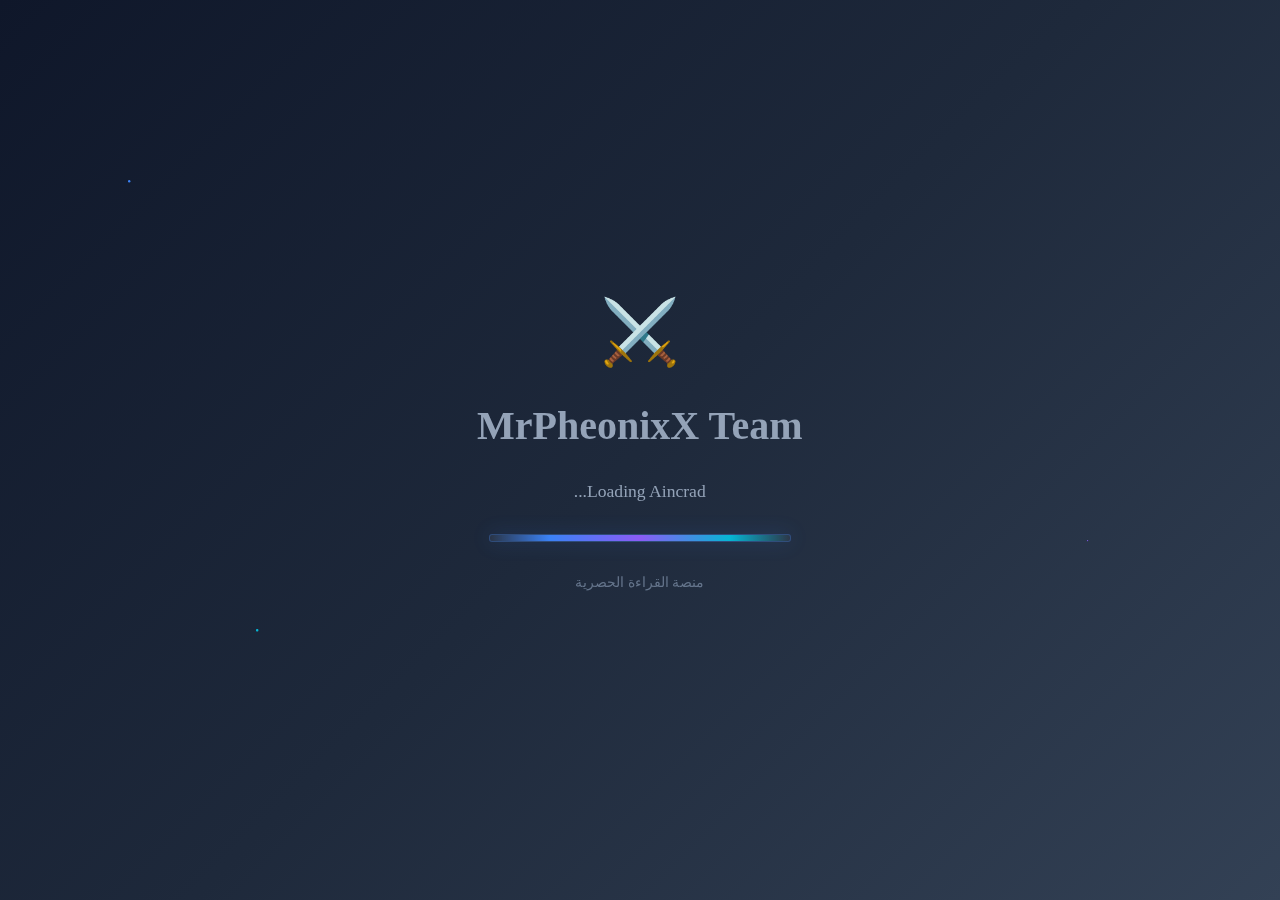
<file: index.html>
<!doctype html>
<html lang="ar" dir="rtl">
  <head>
    <meta charset="UTF-8" />
    <meta name="viewport" content="width=device-width, initial-scale=1.0" />

    <!-- Primary Meta Tags -->
    <title>
      Sword Art Online & SAO Progressive – Full Arabic Edition | MrPheonixX Team
    </title>
    <meta
      name="title"
      content="Sword Art Online & SAO Progressive – Full Arabic Edition | MrPheonixX Team"
    />
    <meta
      name="description"
      content="منصة القراءة الحصرية للترجمة العربية الكاملة لسيف آرت أونلاين وساو بروجرسيف بواسطة فريق MrPheonixX. ترجمة احترافية باستخدام DeepL Premium مع المراجعة اليدوية."
    />
    <meta
      name="keywords"
      content="SAO, Sword Art Online, Progressive, Arabic, Translation, MrPheonixX, ساو, سيف آرت أونلاين, ترجمة عربية"
    />
    <meta name="robots" content="index, follow" />
    <meta name="language" content="Arabic" />
    <meta name="author" content="MrPheonixX Team" />

    <!-- Open Graph / Facebook -->
    <meta property="og:type" content="website" />
    <meta property="og:url" content="https://mrpheonix-sao-arabic.github.io/" />
    <meta
      property="og:title"
      content="Sword Art Online Arabic Edition - MrPheonixX Team"
    />
    <meta
      property="og:description"
      content="النسخة العربية الحصرية والكاملة من سيف آرت أونلاين وساو بروجرسيف مترجمة ومراجعة بواسطة فريق MrPheonixX"
    />
    <meta property="og:image" content="/og-image.png" />
    <meta property="og:locale" content="ar_SA" />
    <meta
      property="og:site_name"
      content="SAO Arabic Reader - MrPheonixX Team"
    />

    <!-- Twitter -->
    <meta property="twitter:card" content="summary_large_image" />
    <meta
      property="twitter:url"
      content="https://mrpheonix-sao-arabic.github.io/"
    />
    <meta
      property="twitter:title"
      content="SAO Arabic Edition - MrPheonixX Team"
    />
    <meta
      property="twitter:description"
      content="منصة قراءة ساو العربية الحصرية بترجمة احترافية"
    />
    <meta property="twitter:image" content="/twitter-image.png" />

    <!-- Favicon -->
    <link rel="icon" type="image/svg+xml" href="/favicon.svg" />
    <link rel="icon" type="image/png" href="/favicon.png" />
    <link rel="apple-touch-icon" href="/apple-touch-icon.png" />

    <!-- PWA Manifest -->
    <link rel="manifest" href="/manifest.json" />

    <!-- Theme Colors -->
    <meta name="theme-color" content="#3B82F6" />
    <meta name="msapplication-TileColor" content="#3B82F6" />
    <meta name="msapplication-config" content="/browserconfig.xml" />

    <!-- iOS PWA -->
    <meta name="apple-mobile-web-app-capable" content="yes" />
    <meta
      name="apple-mobile-web-app-status-bar-style"
      content="black-translucent"
    />
    <meta name="apple-mobile-web-app-title" content="SAO Arabic - MrPheonixX" />

    <!-- iOS Icons -->
    <link
      rel="apple-touch-icon"
      sizes="57x57"
      href="/icons/apple-icon-57x57.png"
    />
    <link
      rel="apple-touch-icon"
      sizes="60x60"
      href="/icons/apple-icon-60x60.png"
    />
    <link
      rel="apple-touch-icon"
      sizes="72x72"
      href="/icons/apple-icon-72x72.png"
    />
    <link
      rel="apple-touch-icon"
      sizes="76x76"
      href="/icons/apple-icon-76x76.png"
    />
    <link
      rel="apple-touch-icon"
      sizes="114x114"
      href="/icons/apple-icon-114x114.png"
    />
    <link
      rel="apple-touch-icon"
      sizes="120x120"
      href="/icons/apple-icon-120x120.png"
    />
    <link
      rel="apple-touch-icon"
      sizes="144x144"
      href="/icons/apple-icon-144x144.png"
    />
    <link
      rel="apple-touch-icon"
      sizes="152x152"
      href="/icons/apple-icon-152x152.png"
    />
    <link
      rel="apple-touch-icon"
      sizes="180x180"
      href="/icons/apple-icon-180x180.png"
    />

    <!-- Android Icons -->
    <link
      rel="icon"
      type="image/png"
      sizes="192x192"
      href="/icons/android-icon-192x192.png"
    />
    <link
      rel="icon"
      type="image/png"
      sizes="32x32"
      href="/icons/favicon-32x32.png"
    />
    <link
      rel="icon"
      type="image/png"
      sizes="96x96"
      href="/icons/favicon-96x96.png"
    />
    <link
      rel="icon"
      type="image/png"
      sizes="16x16"
      href="/icons/favicon-16x16.png"
    />

    <!-- Microsoft Tiles -->
    <meta name="msapplication-TileImage" content="/icons/ms-icon-144x144.png" />
    <meta
      name="msapplication-square70x70logo"
      content="/icons/ms-icon-70x70.png"
    />
    <meta
      name="msapplication-square150x150logo"
      content="/icons/ms-icon-150x150.png"
    />
    <meta
      name="msapplication-wide310x150logo"
      content="/icons/ms-icon-310x150.png"
    />
    <meta
      name="msapplication-square310x310logo"
      content="/icons/ms-icon-310x310.png"
    />

    <!-- Security Headers -->
    <meta
      http-equiv="Content-Security-Policy"
      content="default-src 'self'; script-src 'self' 'unsafe-inline' 'unsafe-eval' https://pagead2.googlesyndication.com; style-src 'self' 'unsafe-inline' https://fonts.googleapis.com; font-src 'self' https://fonts.gstatic.com; img-src 'self' data: https:; connect-src 'self' https:; media-src 'self'; object-src 'none'; base-uri 'self'; form-action 'self';"
    />

    <!-- Preload Critical Resources -->
    <link rel="preload" href="/client/global.css" as="style" />
    <link
      rel="preload"
      href="https://fonts.googleapis.com/css2?family=Noto+Sans+Arabic:wght@100..900&display=swap"
      as="style"
    />

    <!-- Preconnect to External Domains -->
    <link rel="preconnect" href="https://fonts.googleapis.com" />
    <link rel="preconnect" href="https://fonts.gstatic.com" crossorigin />
    <link rel="preconnect" href="https://pagead2.googlesyndication.com" />

    <!-- Google AdSense -->
    <script
      async
      src="https://pagead2.googlesyndication.com/pagead/js/adsbygoogle.js?client=ca-pub-XXXXXXXXXXXXXXXX"
      crossorigin="anonymous"
    ></script>

    <!-- Structured Data -->
    <script type="application/ld+json">
      {
        "@context": "https://schema.org",
        "@type": "WebApplication",
        "name": "SAO Arabic Reader - MrPheonixX Team",
        "description": "منصة القراءة الح��رية للترجمة العربية الكاملة لسيف آرت أونلاين",
        "url": "https://mrpheonix-sao-arabic.github.io/",
        "applicationCategory": "Entertainment",
        "operatingSystem": "All",
        "offers": {
          "@type": "Offer",
          "price": "0",
          "priceCurrency": "USD"
        },
        "creator": {
          "@type": "Organization",
          "name": "MrPheonixX Team",
          "url": "https://bit.ly/452l2pB"
        },
        "inLanguage": "ar",
        "audience": {
          "@type": "Audience",
          "audienceType": "Arabic Speakers"
        }
      }
    </script>
  </head>

  <body>
    <!-- Loading Screen -->
    <div
      id="loading-screen"
      style="
        position: fixed;
        inset: 0;
        background: linear-gradient(135deg, #0f172a 0%, #1e293b 50%, #334155 100%);
        z-index: 9999;
        display: flex;
        align-items: center;
        justify-content: center;
        color: white;
        overflow: hidden;
      "
    >
      <!-- Animated Background Particles -->
      <div style="position: absolute; inset: 0; overflow: hidden;">
        <div style="position: absolute; top: 20%; left: 10%; width: 2px; height: 2px; background: #3b82f6; border-radius: 50%; animation: float 3s ease-in-out infinite;"></div>
        <div style="position: absolute; top: 60%; right: 15%; width: 1px; height: 1px; background: #8b5cf6; border-radius: 50%; animation: float 4s ease-in-out infinite 0.5s;"></div>
        <div style="position: absolute; bottom: 30%; left: 20%; width: 1.5px; height: 1.5px; background: #06b6d4; border-radius: 50%; animation: float 2.5s ease-in-out infinite 1s;"></div>
      </div>

      <div style="text-align: center; position: relative; z-index: 10;">
        <div style="font-size: 4rem; margin-bottom: 2rem; animation: pulse 2s ease-in-out infinite;">⚔️</div>

        <!-- Site Name with Cutting Animation -->
        <div style="position: relative; margin-bottom: 2rem;">
          <h1
            id="site-name"
            style="
              font-size: 2.5rem;
              font-weight: bold;
              color: #94a3b8;
              margin: 0;
              position: relative;
              overflow: hidden;
            "
          >
            MrPheonixX Team
          </h1>

          <!-- Animated Cutting Bar -->
          <div
            style="
              position: absolute;
              top: 0;
              left: 0;
              height: 100%;
              background: linear-gradient(135deg, #3b82f6, #8b5cf6, #06b6d4);
              width: 0%;
              animation: cuttingBar 3s ease-in-out infinite;
            "
          ></div>

          <!-- Revealed Text -->
          <h1
            style="
              font-size: 2.5rem;
              font-weight: bold;
              background: linear-gradient(135deg, #60a5fa, #a855f7, #22d3ee);
              background-clip: text;
              -webkit-background-clip: text;
              -webkit-text-fill-color: transparent;
              position: absolute;
              top: 0;
              left: 0;
              margin: 0;
              width: 0%;
              overflow: hidden;
              animation: revealText 3s ease-in-out infinite;
            "
          >
            MrPheonixX Team
          </h1>
        </div>

        <p style="margin: 1rem 0; color: #94a3b8; font-size: 1.1rem; animation: fadeInOut 2s ease-in-out infinite;">Loading Aincrad...</p>

        <!-- Single Loading Bar -->
        <div
          style="
            width: 300px;
            height: 6px;
            background: rgba(55, 65, 81, 0.5);
            border-radius: 3px;
            margin: 2rem auto;
            overflow: hidden;
            border: 1px solid rgba(59, 130, 246, 0.3);
            box-shadow: 0 0 20px rgba(59, 130, 246, 0.2);
          "
        >
          <div
            style="
              width: 100%;
              height: 100%;
              background: linear-gradient(90deg,
                transparent 0%,
                #3b82f6 20%,
                #8b5cf6 50%,
                #06b6d4 80%,
                transparent 100%
              );
              border-radius: 3px;
              animation: scanningBar 2.5s ease-in-out infinite;
              box-shadow: 0 0 15px rgba(59, 130, 246, 0.6);
            "
          ></div>
        </div>

        <p style="margin-top: 1rem; color: #64748b; font-size: 0.9rem;">منصة القراءة الحصرية</p>
      </div>
    </div>

    <!-- Main App -->
    <div id="root"></div>

    <!-- PWA Install Prompt -->
    <div
      id="pwa-install"
      style="
        display: none;
        position: fixed;
        bottom: 20px;
        left: 50%;
        transform: translateX(-50%);
        background: rgba(0, 0, 0, 0.9);
        color: white;
        padding: 1rem 1.5rem;
        border-radius: 10px;
        z-index: 1000;
        text-align: center;
        max-width: 90vw;
      "
    >
      <div style="margin-bottom: 0.5rem">📱</div>
      <p style="margin: 0 0 0.5rem 0; font-size: 0.9rem">
        قم بتثبيت التطبيق للحصول على تجربة أفضل
      </p>
      <button
        id="pwa-install-btn"
        style="
          background: #3b82f6;
          color: white;
          border: none;
          padding: 0.5rem 1rem;
          border-radius: 5px;
          margin: 0 0.25rem;
          cursor: pointer;
        "
      >
        تثبيت
      </button>
      <button
        id="pwa-dismiss-btn"
        style="
          background: transparent;
          color: #94a3b8;
          border: 1px solid #374151;
          padding: 0.5rem 1rem;
          border-radius: 5px;
          margin: 0 0.25rem;
          cursor: pointer;
        "
      >
        لاحقاً
      </button>
    </div>

    <!-- Critical CSS -->
    <style>
      /* Optimized animations for all devices */
      @keyframes cuttingBar {
        0% {
          width: 0%;
        }
        60% {
          width: 100%;
        }
        100% {
          width: 100%;
        }
      }

      @keyframes revealText {
        0% {
          width: 0%;
        }
        60% {
          width: 100%;
        }
        100% {
          width: 100%;
        }
      }

      @keyframes scanningBar {
        0% {
          transform: translateX(-100%);
        }
        100% {
          transform: translateX(100%);
        }
      }

      @keyframes float {
        0%, 100% {
          transform: translateY(0px) scale(1);
          opacity: 0.6;
        }
        50% {
          transform: translateY(-20px) scale(1.2);
          opacity: 1;
        }
      }

      @keyframes pulse {
        0%, 100% {
          transform: scale(1);
          filter: drop-shadow(0 0 10px rgba(59, 130, 246, 0.4));
        }
        50% {
          transform: scale(1.05);
          filter: drop-shadow(0 0 20px rgba(139, 92, 246, 0.6));
        }
      }

      @keyframes fadeInOut {
        0%, 100% {
          opacity: 0.7;
        }
        50% {
          opacity: 1;
        }
      }

      /* Performance optimizations */
      #loading-screen * {
        will-change: transform, opacity;
        backface-visibility: hidden;
        transform-style: preserve-3d;
      }

      /* Hide loading screen after app loads */
      .app-loaded #loading-screen {
        opacity: 0;
        pointer-events: none;
        transition: opacity 0.8s ease-out;
      }

      /* Reduce motion for accessibility */
      @media (prefers-reduced-motion: reduce) {
        #loading-screen * {
          animation-duration: 0.01s !important;
          animation-iteration-count: 1 !important;
        }
      }

      /* Mobile optimizations */
      @media (max-width: 768px) {
        #loading-screen h1 {
          font-size: 2rem !important;
        }
        #loading-screen > div > div:last-child > div {
          width: 250px !important;
        }
      }

      /* Low-end device optimizations */
      @media (max-width: 480px) {
        #loading-screen {
          background: linear-gradient(135deg, #1e293b, #334155) !important;
        }
        #loading-screen h1 {
          font-size: 1.8rem !important;
        }
        #loading-screen > div > div:first-child {
          font-size: 3rem !important;
        }
      }
    </style>

    <!-- Scripts -->
    <script type="module" src="/client/App.tsx"></script>

    <!-- Service Worker Registration -->
    <script>
      // Register Service Worker
      if ("serviceWorker" in navigator) {
        window.addEventListener("load", () => {
          navigator.serviceWorker
            .register("/sw.js")
            .then((registration) => {
              console.log("🛡️ SW registered successfully:", registration.scope);

              // Listen for updates
              registration.addEventListener("updatefound", () => {
                const newWorker = registration.installing;
                if (newWorker) {
                  newWorker.addEventListener("statechange", () => {
                    if (
                      newWorker.state === "installed" &&
                      navigator.serviceWorker.controller
                    ) {
                      // New content available
                      showUpdateNotification();
                    }
                  });
                }
              });
            })
            .catch((error) => {
              console.log("❌ SW registration failed:", error);
            });
        });
      }

      // PWA Install Prompt
      let deferredPrompt;
      const pwaInstall = document.getElementById("pwa-install");
      const installBtn = document.getElementById("pwa-install-btn");
      const dismissBtn = document.getElementById("pwa-dismiss-btn");

      window.addEventListener("beforeinstallprompt", (e) => {
        e.preventDefault();
        deferredPrompt = e;

        // Check if user previously dismissed
        if (!localStorage.getItem("pwa-dismissed")) {
          pwaInstall.style.display = "block";
        }
      });

      installBtn.addEventListener("click", async () => {
        if (deferredPrompt) {
          deferredPrompt.prompt();
          const { outcome } = await deferredPrompt.userChoice;
          console.log(`PWA install: ${outcome}`);
          deferredPrompt = null;
          pwaInstall.style.display = "none";
        }
      });

      dismissBtn.addEventListener("click", () => {
        pwaInstall.style.display = "none";
        localStorage.setItem("pwa-dismissed", "true");
      });

      // Performance detection and optimization
      function optimizeForDevice() {
        const isLowEnd =
          navigator.hardwareConcurrency <= 2 ||
          navigator.deviceMemory <= 2 ||
          /Android.*Chrome.*Mobile/.test(navigator.userAgent);

        if (isLowEnd) {
          // Reduce animation complexity for low-end devices
          const style = document.createElement('style');
          style.textContent = `
            #loading-screen * {
              animation-duration: 1s !important;
            }
            @keyframes cuttingBar, @keyframes revealText {
              0% { width: 0%; }
              100% { width: 100%; }
            }
          `;
          document.head.appendChild(style);
        }
      }

      // Hide loading screen when app loads
      window.addEventListener("load", () => {
        optimizeForDevice();

        setTimeout(() => {
          document.body.classList.add("app-loaded");
          setTimeout(() => {
            const loadingScreen = document.getElementById("loading-screen");
            if (loadingScreen) {
              loadingScreen.style.display = "none";
            }
          }, 800);
        }, 1200);
      });

      // Show update notification
      function showUpdateNotification() {
        if (confirm("🔄 يتوفر تحديث جديد للتطبيق. هل تريد تحديثه الآن؟")) {
          window.location.reload();
        }
      }

      // Analytics placeholder
      console.log("🛡️ MrPheonixX Team - SAO Arabic Reader Initialized");
      console.log(
        "📊 Visit: https://bit.ly/452l2pB | Discord: https://bit.ly/4mvCWHb | Patreon: https://bit.ly/MrPheonixX",
      );
    </script>
  </body>
</html>
</file>
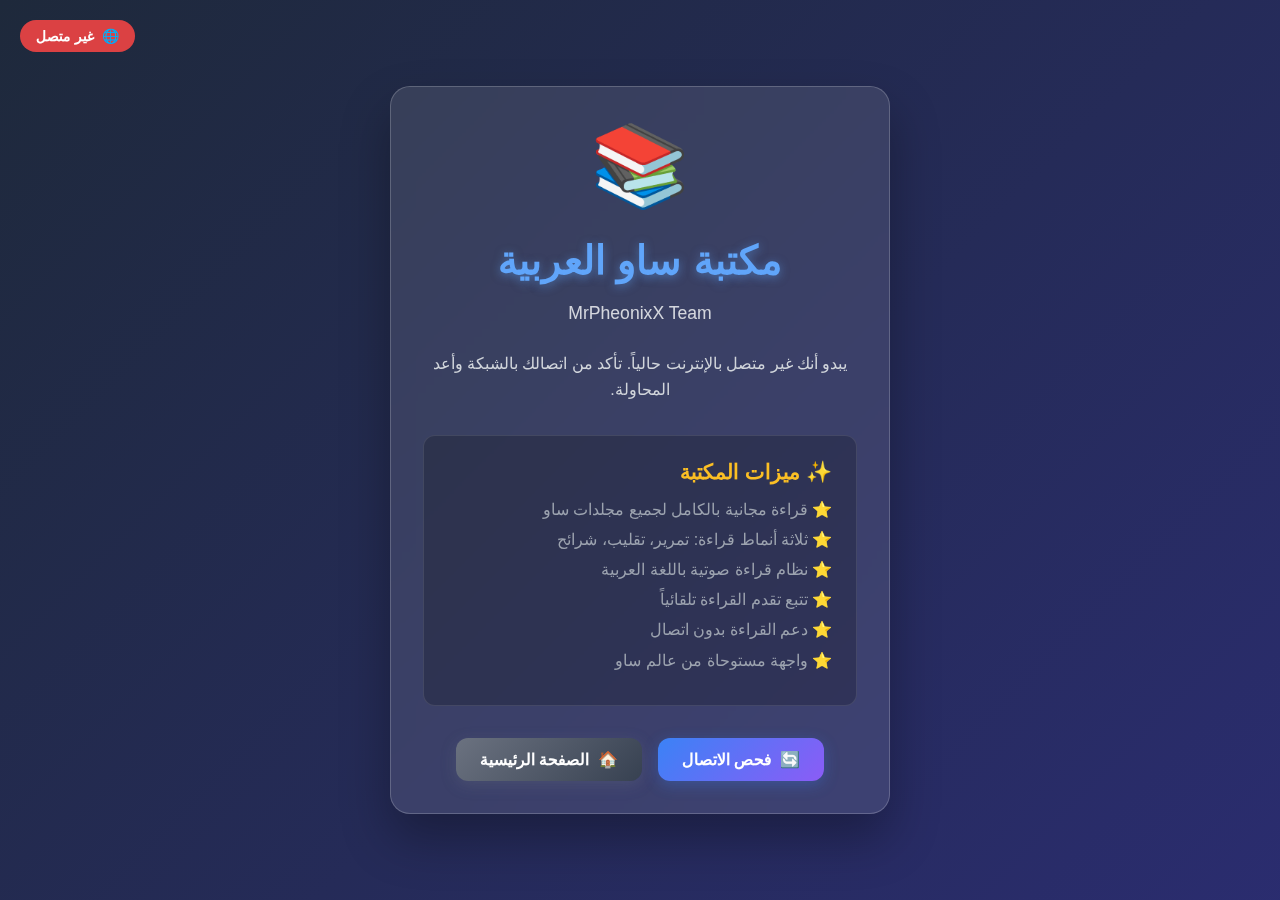
<file: public/offline.html>
<!DOCTYPE html>
<html lang="ar" dir="rtl">
<head>
  <meta charset="UTF-8">
  <meta name="viewport" content="width=device-width, initial-scale=1.0">
  <title>غير متصل - MrPheonixX Team</title>
  <style>
    * {
      margin: 0;
      padding: 0;
      box-sizing: border-box;
    }
    
    body {
      font-family: 'Segoe UI', Tahoma, Geneva, Verdana, sans-serif;
      background: linear-gradient(135deg, #1e293b, #3730a3, #1e40af);
      background-size: 400% 400%;
      animation: gradientShift 8s ease infinite;
      color: white;
      min-height: 100vh;
      display: flex;
      align-items: center;
      justify-content: center;
      overflow: hidden;
    }
    
    @keyframes gradientShift {
      0%, 100% { background-position: 0% 50%; }
      50% { background-position: 100% 50%; }
    }
    
    .container {
      text-align: center;
      max-width: 500px;
      padding: 2rem;
      backdrop-filter: blur(10px);
      background: rgba(255, 255, 255, 0.1);
      border-radius: 20px;
      border: 1px solid rgba(255, 255, 255, 0.2);
      box-shadow: 0 25px 50px rgba(0, 0, 0, 0.3);
      animation: fadeInUp 1s ease-out;
    }
    
    @keyframes fadeInUp {
      from {
        opacity: 0;
        transform: translateY(30px);
      }
      to {
        opacity: 1;
        transform: translateY(0);
      }
    }
    
    .icon {
      font-size: 5rem;
      margin-bottom: 1.5rem;
      animation: bounce 2s infinite;
    }
    
    @keyframes bounce {
      0%, 20%, 50%, 80%, 100% { transform: translateY(0); }
      40% { transform: translateY(-10px); }
      60% { transform: translateY(-5px); }
    }
    
    h1 {
      color: #60a5fa;
      margin-bottom: 1rem;
      font-size: 2.5rem;
      font-weight: bold;
      text-shadow: 0 2px 10px rgba(96, 165, 250, 0.5);
    }
    
    .subtitle {
      color: #e5e7eb;
      margin-bottom: 1.5rem;
      font-size: 1.1rem;
      opacity: 0.9;
    }
    
    p {
      color: #d1d5db;
      line-height: 1.6;
      margin-bottom: 2rem;
      font-size: 1rem;
    }
    
    .features {
      text-align: right;
      margin: 2rem 0;
      padding: 1.5rem;
      background: rgba(0, 0, 0, 0.2);
      border-radius: 12px;
      border: 1px solid rgba(255, 255, 255, 0.1);
    }
    
    .features h3 {
      color: #fbbf24;
      margin-bottom: 1rem;
      font-size: 1.3rem;
    }
    
    .features ul {
      list-style: none;
      color: #9ca3af;
    }
    
    .features li {
      margin: 0.7rem 0;
      padding-right: 1.5rem;
      position: relative;
    }
    
    .features li:before {
      content: "⭐";
      position: absolute;
      right: 0;
      color: #fbbf24;
    }
    
    .buttons {
      display: flex;
      gap: 1rem;
      justify-content: center;
      flex-wrap: wrap;
      margin-top: 2rem;
    }
    
    .btn {
      background: linear-gradient(135deg, #3b82f6, #8b5cf6);
      border: none;
      padding: 12px 24px;
      border-radius: 12px;
      color: white;
      cursor: pointer;
      font-size: 16px;
      font-weight: 600;
      text-decoration: none;
      display: inline-flex;
      align-items: center;
      gap: 8px;
      transition: all 0.3s ease;
      box-shadow: 0 4px 15px rgba(59, 130, 246, 0.3);
    }
    
    .btn:hover {
      transform: translateY(-2px);
      box-shadow: 0 8px 25px rgba(59, 130, 246, 0.4);
    }
    
    .btn.secondary {
      background: linear-gradient(135deg, #6b7280, #374151);
      box-shadow: 0 4px 15px rgba(107, 114, 128, 0.3);
    }
    
    .btn.secondary:hover {
      box-shadow: 0 8px 25px rgba(107, 114, 128, 0.4);
    }
    
    .status-indicator {
      position: fixed;
      top: 20px;
      left: 20px;
      background: rgba(239, 68, 68, 0.9);
      color: white;
      padding: 8px 16px;
      border-radius: 20px;
      font-size: 14px;
      font-weight: 600;
      display: flex;
      align-items: center;
      gap: 8px;
      animation: pulse 2s infinite;
    }
    
    @keyframes pulse {
      0%, 100% { opacity: 1; }
      50% { opacity: 0.7; }
    }
    
    .loading-dots {
      display: inline-flex;
      gap: 4px;
    }
    
    .loading-dots span {
      width: 8px;
      height: 8px;
      border-radius: 50%;
      background: currentColor;
      animation: loading 1.4s infinite ease-in-out both;
    }
    
    .loading-dots span:nth-child(1) { animation-delay: -0.32s; }
    .loading-dots span:nth-child(2) { animation-delay: -0.16s; }
    .loading-dots span:nth-child(3) { animation-delay: 0s; }
    
    @keyframes loading {
      0%, 80%, 100% { transform: scale(0); opacity: 0.5; }
      40% { transform: scale(1); opacity: 1; }
    }
    
    @media (max-width: 600px) {
      .container {
        margin: 1rem;
        padding: 1.5rem;
      }
      
      h1 {
        font-size: 2rem;
      }
      
      .buttons {
        flex-direction: column;
        align-items: center;
      }
      
      .btn {
        width: 100%;
        justify-content: center;
      }
    }
  </style>
</head>
<body>
  <div class="status-indicator">
    <span>🌐</span>
    <span>غير متصل</span>
  </div>

  <div class="container">
    <div class="icon">📚</div>
    <h1>مكتبة ساو العربية</h1>
    <p class="subtitle">MrPheonixX Team</p>
    
    <p>
      يبدو أنك غير متصل بالإنترنت حالياً. تأكد من اتصالك بالشبكة وأعد المحاولة.
    </p>
    
    <div class="features">
      <h3>✨ ميزات المكتبة</h3>
      <ul>
        <li>قراءة مجانية بالكامل لجميع مجلدات ساو</li>
        <li>ثلاثة أنماط قراءة: تمرير، تقليب، شرائح</li>
        <li>نظام قراءة صوتية باللغة العربية</li>
        <li>تتبع تقدم القراءة تلقائياً</li>
        <li>دعم القراءة بدون اتصال</li>
        <li>واجهة مستوحاة من عالم ساو</li>
      </ul>
    </div>
    
    <div class="buttons">
      <button class="btn" onclick="checkConnection()">
        <span>🔄</span>
        <span>فحص الاتصال</span>
        <div class="loading-dots" id="loading" style="display: none;">
          <span></span>
          <span></span>
          <span></span>
        </div>
      </button>
      
      <a href="/" class="btn secondary">
        <span>🏠</span>
        <span>الصفحة الرئيسية</span>
      </a>
    </div>
  </div>

  <script>
    // Auto-check connection every 30 seconds
    setInterval(checkConnection, 30000);
    
    function checkConnection() {
      const loadingDots = document.getElementById('loading');
      const btn = document.querySelector('.btn');
      
      loadingDots.style.display = 'inline-flex';
      btn.style.opacity = '0.7';
      
      // Try to fetch a small resource
      fetch('/', { 
        method: 'HEAD',
        mode: 'no-cors',
        cache: 'no-cache'
      })
      .then(() => {
        // Connection restored
        showConnectionStatus('✅ تم استعادة الاتصال!', 'success');
        setTimeout(() => {
          window.location.reload();
        }, 1000);
      })
      .catch(() => {
        // Still offline
        showConnectionStatus('❌ لا يزال غير متصل', 'error');
      })
      .finally(() => {
        loadingDots.style.display = 'none';
        btn.style.opacity = '1';
      });
    }
    
    function showConnectionStatus(message, type) {
      const existing = document.getElementById('connection-status');
      if (existing) existing.remove();
      
      const status = document.createElement('div');
      status.id = 'connection-status';
      status.style.cssText = `
        position: fixed;
        top: 70px;
        left: 20px;
        background: ${type === 'success' ? 'rgba(34, 197, 94, 0.9)' : 'rgba(239, 68, 68, 0.9)'};
        color: white;
        padding: 8px 16px;
        border-radius: 20px;
        font-size: 14px;
        font-weight: 600;
        z-index: 1000;
        animation: slideIn 0.3s ease-out;
      `;
      status.textContent = message;
      
      document.body.appendChild(status);
      
      setTimeout(() => status.remove(), 3000);
    }
    
    // Listen for online/offline events
    window.addEventListener('online', () => {
      showConnectionStatus('✅ تم استعادة الاتصال!', 'success');
      setTimeout(() => window.location.reload(), 1000);
    });
    
    window.addEventListener('offline', () => {
      showConnectionStatus('❌ انقطع الاتصال', 'error');
    });
  </script>
  
  <style>
    @keyframes slideIn {
      from { transform: translateX(-100%); opacity: 0; }
      to { transform: translateX(0); opacity: 1; }
    }
  </style>
</body>
</html>
</file>
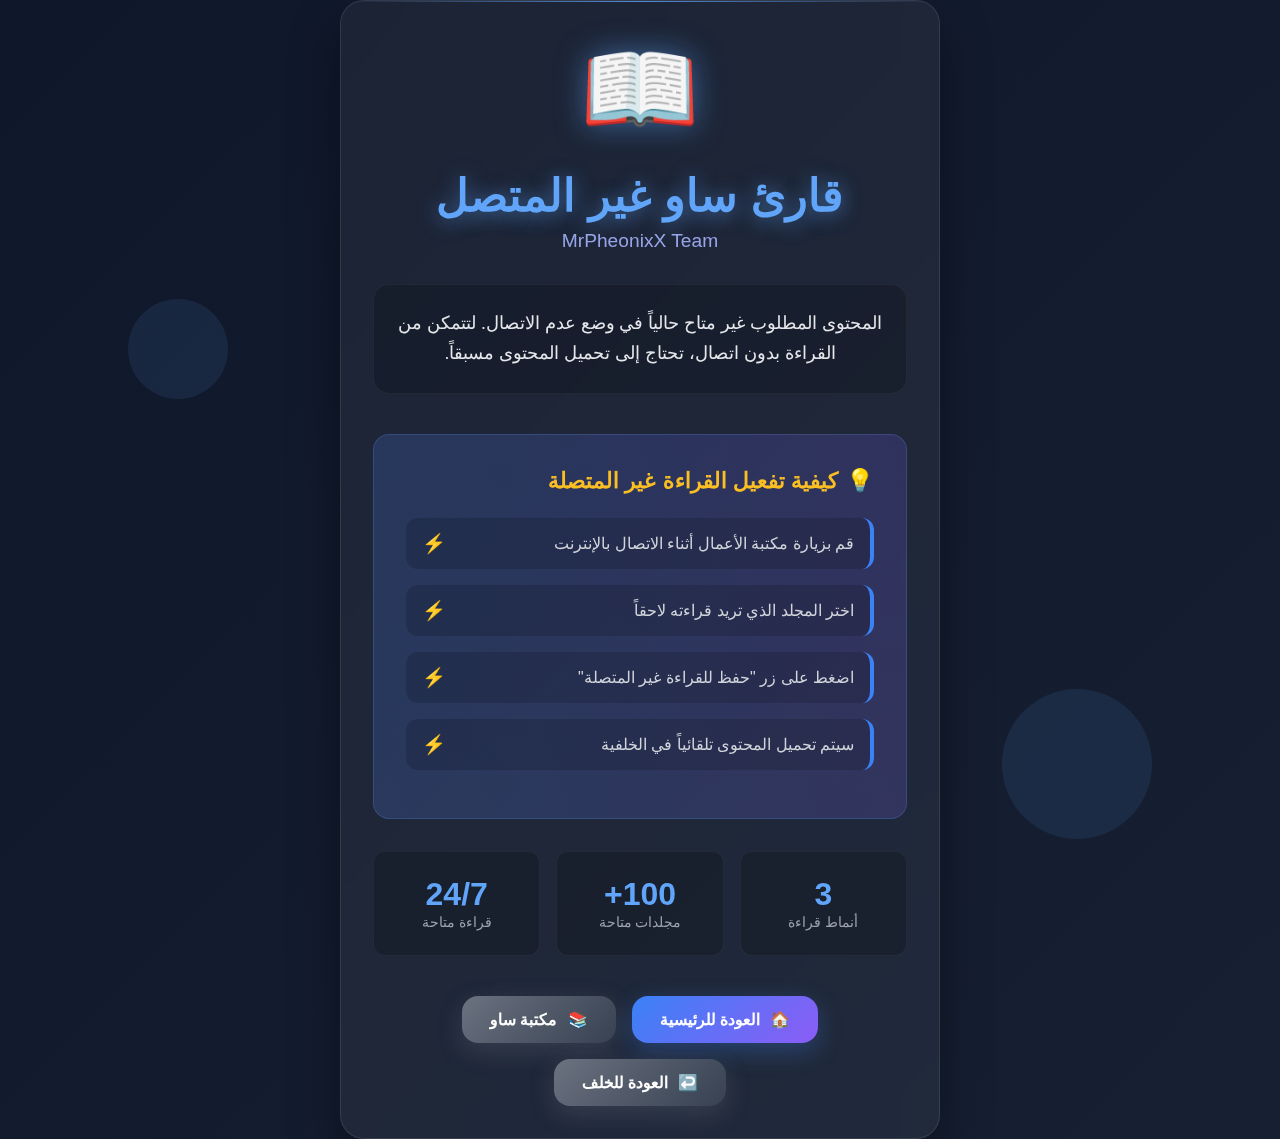
<file: public/reader-offline.html>
<!doctype html>
<html lang="ar" dir="rtl">
  <head>
    <meta charset="UTF-8" />
    <meta name="viewport" content="width=device-width, initial-scale=1.0" />
    <title>قارئ غير متصل - MrPheonixX Team</title>
    <style>
      * {
        margin: 0;
        padding: 0;
        box-sizing: border-box;
      }

      body {
        font-family: "Segoe UI", Tahoma, Geneva, Verdana, sans-serif;
        background: linear-gradient(135deg, #0f172a, #1e293b, #374151);
        background-size: 400% 400%;
        animation: gradientShift 10s ease infinite;
        color: white;
        min-height: 100vh;
        display: flex;
        align-items: center;
        justify-content: center;
        overflow-x: hidden;
      }

      @keyframes gradientShift {
        0%,
        100% {
          background-position: 0% 50%;
        }
        50% {
          background-position: 100% 50%;
        }
      }

      .container {
        text-align: center;
        max-width: 600px;
        padding: 2rem;
        backdrop-filter: blur(15px);
        background: rgba(255, 255, 255, 0.05);
        border-radius: 24px;
        border: 1px solid rgba(255, 255, 255, 0.1);
        box-shadow: 0 25px 50px rgba(0, 0, 0, 0.4);
        animation: fadeInUp 1.2s ease-out;
        position: relative;
        overflow: hidden;
      }

      .container::before {
        content: "";
        position: absolute;
        top: 0;
        left: 0;
        right: 0;
        height: 1px;
        background: linear-gradient(
          90deg,
          transparent,
          rgba(96, 165, 250, 0.8),
          transparent
        );
        animation: shimmer 3s ease-in-out infinite;
      }

      @keyframes shimmer {
        0%,
        100% {
          opacity: 0;
        }
        50% {
          opacity: 1;
        }
      }

      @keyframes fadeInUp {
        from {
          opacity: 0;
          transform: translateY(40px) scale(0.95);
        }
        to {
          opacity: 1;
          transform: translateY(0) scale(1);
        }
      }

      .icon {
        font-size: 6rem;
        margin-bottom: 1.5rem;
        animation: float 3s ease-in-out infinite;
        text-shadow: 0 0 30px rgba(96, 165, 250, 0.5);
      }

      @keyframes float {
        0%,
        100% {
          transform: translateY(0);
        }
        50% {
          transform: translateY(-10px);
        }
      }

      h1 {
        color: #60a5fa;
        margin-bottom: 0.5rem;
        font-size: 2.8rem;
        font-weight: 700;
        text-shadow: 0 2px 20px rgba(96, 165, 250, 0.6);
        letter-spacing: -0.5px;
      }

      .subtitle {
        color: #a5b4fc;
        margin-bottom: 2rem;
        font-size: 1.2rem;
        font-weight: 500;
        opacity: 0.9;
      }

      .main-message {
        color: #e5e7eb;
        line-height: 1.7;
        margin-bottom: 2.5rem;
        font-size: 1.1rem;
        padding: 1.5rem;
        background: rgba(0, 0, 0, 0.2);
        border-radius: 16px;
        border: 1px solid rgba(255, 255, 255, 0.05);
      }

      .instructions {
        text-align: right;
        margin: 2rem 0;
        padding: 2rem;
        background: linear-gradient(
          135deg,
          rgba(59, 130, 246, 0.1),
          rgba(139, 92, 246, 0.1)
        );
        border-radius: 16px;
        border: 1px solid rgba(96, 165, 250, 0.2);
        position: relative;
      }

      .instructions::before {
        content: "";
        position: absolute;
        top: -1px;
        left: -1px;
        right: -1px;
        bottom: -1px;
        background: linear-gradient(
          45deg,
          rgba(96, 165, 250, 0.2),
          rgba(139, 92, 246, 0.2)
        );
        border-radius: 16px;
        z-index: -1;
        opacity: 0.5;
      }

      .instructions h3 {
        color: #fbbf24;
        margin-bottom: 1.5rem;
        font-size: 1.4rem;
        display: flex;
        align-items: center;
        gap: 0.5rem;
      }

      .instructions ul {
        list-style: none;
        color: #d1d5db;
      }

      .instructions li {
        margin: 1rem 0;
        padding: 1rem;
        background: rgba(0, 0, 0, 0.15);
        border-radius: 12px;
        border-right: 4px solid #3b82f6;
        position: relative;
        transition: all 0.3s ease;
      }

      .instructions li:hover {
        background: rgba(59, 130, 246, 0.1);
        transform: translateX(-5px);
      }

      .instructions li:before {
        content: "⚡";
        position: absolute;
        left: 1rem;
        top: 50%;
        transform: translateY(-50%);
        color: #fbbf24;
        font-size: 1.2rem;
      }

      .buttons {
        display: flex;
        gap: 1rem;
        justify-content: center;
        flex-wrap: wrap;
        margin-top: 2.5rem;
      }

      .btn {
        background: linear-gradient(135deg, #3b82f6, #8b5cf6);
        border: none;
        padding: 14px 28px;
        border-radius: 16px;
        color: white;
        cursor: pointer;
        font-size: 16px;
        font-weight: 600;
        text-decoration: none;
        display: inline-flex;
        align-items: center;
        gap: 10px;
        transition: all 0.4s ease;
        box-shadow: 0 8px 25px rgba(59, 130, 246, 0.3);
        position: relative;
        overflow: hidden;
      }

      .btn::before {
        content: "";
        position: absolute;
        top: 0;
        left: -100%;
        width: 100%;
        height: 100%;
        background: linear-gradient(
          90deg,
          transparent,
          rgba(255, 255, 255, 0.2),
          transparent
        );
        transition: left 0.5s;
      }

      .btn:hover::before {
        left: 100%;
      }

      .btn:hover {
        transform: translateY(-3px) scale(1.05);
        box-shadow: 0 15px 35px rgba(59, 130, 246, 0.4);
      }

      .btn.secondary {
        background: linear-gradient(135deg, #6b7280, #374151);
        box-shadow: 0 8px 25px rgba(107, 114, 128, 0.3);
      }

      .btn.secondary:hover {
        box-shadow: 0 15px 35px rgba(107, 114, 128, 0.4);
      }

      .stats {
        display: grid;
        grid-template-columns: repeat(auto-fit, minmax(150px, 1fr));
        gap: 1rem;
        margin: 2rem 0;
      }

      .stat-card {
        background: rgba(0, 0, 0, 0.2);
        padding: 1.5rem;
        border-radius: 12px;
        border: 1px solid rgba(255, 255, 255, 0.05);
        text-align: center;
        transition: all 0.3s ease;
      }

      .stat-card:hover {
        background: rgba(59, 130, 246, 0.1);
        border-color: rgba(96, 165, 250, 0.3);
        transform: translateY(-2px);
      }

      .stat-number {
        font-size: 2rem;
        font-weight: bold;
        color: #60a5fa;
        display: block;
      }

      .stat-label {
        font-size: 0.9rem;
        color: #9ca3af;
        margin-top: 0.5rem;
      }

      .floating-elements {
        position: absolute;
        width: 100%;
        height: 100%;
        pointer-events: none;
        overflow: hidden;
      }

      .floating-elements::before,
      .floating-elements::after {
        content: "";
        position: absolute;
        border-radius: 50%;
        background: rgba(96, 165, 250, 0.1);
        animation: float 6s ease-in-out infinite;
      }

      .floating-elements::before {
        width: 100px;
        height: 100px;
        top: 20%;
        left: 10%;
        animation-delay: -2s;
      }

      .floating-elements::after {
        width: 150px;
        height: 150px;
        bottom: 20%;
        right: 10%;
        animation-delay: -4s;
      }

      @media (max-width: 768px) {
        .container {
          margin: 1rem;
          padding: 1.5rem;
        }

        h1 {
          font-size: 2.2rem;
        }

        .icon {
          font-size: 4rem;
        }

        .buttons {
          flex-direction: column;
          align-items: center;
        }

        .btn {
          width: 100%;
          justify-content: center;
        }

        .stats {
          grid-template-columns: 1fr 1fr;
        }
      }
    </style>
  </head>
  <body>
    <div class="floating-elements"></div>

    <div class="container">
      <div class="icon">📖</div>
      <h1>قارئ ساو غير المتصل</h1>
      <p class="subtitle">MrPheonixX Team</p>

      <div class="main-message">
        المحتوى المطلوب غير متاح حالياً في وضع عدم الاتصال. لتتمكن من القراءة
        بدون اتصال، تحتاج إلى تحميل المحتوى مسبقاً.
      </div>

      <div class="instructions">
        <h3>
          <span>💡</span>
          <span>كيفية تفعيل القراءة غير المتصلة</span>
        </h3>
        <ul>
          <li>قم بزيارة مكتبة الأعمال أثناء الاتصال بالإنترنت</li>
          <li>اختر المجلد الذي تريد قراءته لاحقاً</li>
          <li>اضغط على زر "حفظ للقراءة غير المتصلة"</li>
          <li>سيتم تحميل المحتوى تلقائياً في الخلفية</li>
        </ul>
      </div>

      <div class="stats">
        <div class="stat-card">
          <span class="stat-number">3</span>
          <span class="stat-label">أنماط قراءة</span>
        </div>
        <div class="stat-card">
          <span class="stat-number">100+</span>
          <span class="stat-label">مجلدات متاحة</span>
        </div>
        <div class="stat-card">
          <span class="stat-number">24/7</span>
          <span class="stat-label">قراءة متاحة</span>
        </div>
      </div>

      <div class="buttons">
        <a href="/" class="btn">
          <span>🏠</span>
          <span>العودة للرئيسية</span>
        </a>

        <a href="/sao" class="btn secondary">
          <span>📚</span>
          <span>مكتبة ساو</span>
        </a>

        <button class="btn secondary" onclick="window.history.back()">
          <span>↩️</span>
          <span>العودة للخلف</span>
        </button>
      </div>
    </div>

    <script>
      // Check for cached content
      if ("caches" in window) {
        caches.keys().then((cacheNames) => {
          const saoCaches = cacheNames.filter((name) => name.includes("sao"));
          if (saoCaches.length > 0) {
            // Show available cached content
            showCachedContent();
          }
        });
      }

      function showCachedContent() {
        const cachedBanner = document.createElement("div");
        cachedBanner.style.cssText = `
        position: fixed;
        top: 20px;
        right: 20px;
        background: rgba(34, 197, 94, 0.9);
        color: white;
        padding: 12px 20px;
        border-radius: 12px;
        font-size: 14px;
        font-weight: 600;
        z-index: 1000;
        animation: slideIn 0.5s ease-out;
        cursor: pointer;
        box-shadow: 0 4px 15px rgba(34, 197, 94, 0.3);
      `;
        cachedBanner.innerHTML = `
        <div style="display: flex; align-items: center; gap: 8px;">
          <span>✅</span>
          <span>محتوى محفوظ متاح</span>
        </div>
      `;

        cachedBanner.onclick = () => {
          window.location.href = "/";
        };

        document.body.appendChild(cachedBanner);
      }

      // Auto refresh check
      let checkInterval = setInterval(() => {
        fetch("/", {
          method: "HEAD",
          mode: "no-cors",
          cache: "no-cache",
        })
          .then(() => {
            clearInterval(checkInterval);
            window.location.reload();
          })
          .catch(() => {
            // Still offline
          });
      }, 10000);
    </script>

    <style>
      @keyframes slideIn {
        from {
          transform: translateX(100%);
          opacity: 0;
        }
        to {
          transform: translateX(0);
          opacity: 1;
        }
      }
    </style>
  </body>
</html>
</file>
<file: client/global.css>
@import url("https://fonts.googleapis.com/css2?family=Noto+Sans+Arabic:wght@100..900&display=swap");
@tailwind base;
@tailwind components;
@tailwind utilities;

@layer base {
  /**
   * Tailwind CSS theme
   * tailwind.config.ts expects the following color variables to be expressed as HSL values.
   * A different format will require also updating the theme in tailwind.config.ts.
  */
  :root {
    --background: 0 0% 100%;
    --foreground: 222.2 84% 4.9%;

    --card: 0 0% 100%;
    --card-foreground: 222.2 84% 4.9%;

    --popover: 0 0% 100%;
    --popover-foreground: 222.2 84% 4.9%;

    --primary: 222.2 47.4% 11.2%;
    --primary-foreground: 210 40% 98%;

    --secondary: 210 40% 96.1%;
    --secondary-foreground: 222.2 47.4% 11.2%;

    --muted: 210 40% 96.1%;
    --muted-foreground: 215.4 16.3% 46.9%;

    --accent: 210 40% 96.1%;
    --accent-foreground: 222.2 47.4% 11.2%;

    --destructive: 0 84.2% 60.2%;
    --destructive-foreground: 210 40% 98%;

    --border: 214.3 31.8% 91.4%;
    --input: 214.3 31.8% 91.4%;
    --ring: 222.2 84% 4.9%;

    --radius: 0.5rem;

    --sidebar-background: 0 0% 98%;

    --sidebar-foreground: 240 5.3% 26.1%;

    --sidebar-primary: 240 5.9% 10%;

    --sidebar-primary-foreground: 0 0% 98%;

    --sidebar-accent: 240 4.8% 95.9%;

    --sidebar-accent-foreground: 240 5.9% 10%;

    --sidebar-border: 220 13% 91%;

    --sidebar-ring: 217.2 91.2% 59.8%;
  }

  .dark {
    --background: 222.2 84% 4.9%;
    --foreground: 210 40% 98%;

    --card: 222.2 84% 4.9%;
    --card-foreground: 210 40% 98%;

    --popover: 222.2 84% 4.9%;
    --popover-foreground: 210 40% 98%;

    --primary: 210 40% 98%;
    --primary-foreground: 222.2 47.4% 11.2%;

    --secondary: 217.2 32.6% 17.5%;
    --secondary-foreground: 210 40% 98%;

    --muted: 217.2 32.6% 17.5%;
    --muted-foreground: 215 20.2% 65.1%;

    --accent: 217.2 32.6% 17.5%;
    --accent-foreground: 210 40% 98%;

    --destructive: 0 62.8% 30.6%;
    --destructive-foreground: 210 40% 98%;

    --border: 217.2 32.6% 17.5%;
    --input: 217.2 32.6% 17.5%;
    --ring: 212.7 26.8% 83.9%;
    --sidebar-background: 240 5.9% 10%;
    --sidebar-foreground: 240 4.8% 95.9%;
    --sidebar-primary: 224.3 76.3% 48%;
    --sidebar-primary-foreground: 0 0% 100%;
    --sidebar-accent: 240 3.7% 15.9%;
    --sidebar-accent-foreground: 240 4.8% 95.9%;
    --sidebar-border: 240 3.7% 15.9%;
    --sidebar-ring: 217.2 91.2% 59.8%;
  }
}

@layer base {
  * {
    @apply border-border;
    font-family: "Noto Sans Arabic", system-ui, sans-serif;
  }

  body {
    @apply bg-background text-foreground;
    user-select: none;
    -webkit-user-select: none;
    -moz-user-select: none;
    -ms-user-select: none;
  }

  /* Security: Disable right-click and text selection */
  * {
    -webkit-touch-callout: none;
    -webkit-user-select: none;
    -khtml-user-select: none;
    -moz-user-select: none;
    -ms-user-select: none;
    user-select: none;
  }

  /* Allow text selection for input fields */
  input,
  textarea,
  [contenteditable] {
    -webkit-user-select: text;
    -moz-user-select: text;
    -ms-user-select: text;
    user-select: text;
  }

  /* Print protection */
  @media print {
    * {
      display: none !important;
    }
  }
}

/* SAO Theme Variants */
.light {
  --background: 0 0% 100%;
  --foreground: 222.2 84% 4.9%;
  --card: 0 0% 100%;
  --card-foreground: 222.2 84% 4.9%;
  --popover: 0 0% 100%;
  --popover-foreground: 222.2 84% 4.9%;
  --primary: 217.2 91.2% 59.8%;
  --primary-foreground: 210 40% 98%;
  --secondary: 210 40% 96.1%;
  --secondary-foreground: 222.2 47.4% 11.2%;
  --muted: 210 40% 96.1%;
  --muted-foreground: 215.4 16.3% 46.9%;
  --accent: 210 40% 96.1%;
  --accent-foreground: 222.2 47.4% 11.2%;
  --destructive: 0 84.2% 60.2%;
  --destructive-foreground: 210 40% 98%;
  --border: 214.3 31.8% 91.4%;
  --input: 214.3 31.8% 91.4%;
  --ring: 217.2 91.2% 59.8%;
  --radius: 0.5rem;
}

.sepia {
  --background: 43 45% 94%;
  --foreground: 30 10% 20%;
  --card: 43 45% 96%;
  --card-foreground: 30 10% 20%;
  --popover: 43 45% 96%;
  --popover-foreground: 30 10% 20%;
  --primary: 38 92% 50%;
  --primary-foreground: 43 45% 96%;
  --secondary: 43 45% 90%;
  --secondary-foreground: 30 10% 20%;
  --muted: 43 45% 90%;
  --muted-foreground: 30 10% 50%;
  --accent: 43 45% 90%;
  --accent-foreground: 30 10% 20%;
  --destructive: 0 84.2% 60.2%;
  --destructive-foreground: 43 45% 96%;
  --border: 43 20% 85%;
  --input: 43 20% 85%;
  --ring: 38 92% 50%;
  --radius: 0.5rem;
}

/* SAO Animation Effects */
@keyframes sao-glow {
  0% {
    box-shadow: 0 0 5px rgba(59, 130, 246, 0.5);
  }
  50% {
    box-shadow: 0 0 20px rgba(59, 130, 246, 0.8);
  }
  100% {
    box-shadow: 0 0 5px rgba(59, 130, 246, 0.5);
  }
}

@keyframes float {
  0%,
  100% {
    transform: translateY(0px);
  }
  50% {
    transform: translateY(-20px);
  }
}

@keyframes pulse-glow {
  0%,
  100% {
    transform: scale(1);
    opacity: 1;
  }
  50% {
    transform: scale(1.05);
    opacity: 0.8;
  }
}

@keyframes gradient-shift {
  0% {
    background-position: 0% 50%;
  }
  50% {
    background-position: 100% 50%;
  }
  100% {
    background-position: 0% 50%;
  }
}

@keyframes shimmer {
  0% {
    transform: translateX(-100%);
  }
  100% {
    transform: translateX(100%);
  }
}

@keyframes matrix-rain {
  0% {
    transform: translateY(-100%);
    opacity: 0;
  }
  10% {
    opacity: 1;
  }
  90% {
    opacity: 1;
  }
  100% {
    transform: translateY(100vh);
    opacity: 0;
  }
}

@keyframes neon-flicker {
  0%,
  100% {
    opacity: 1;
    text-shadow: 0 0 10px currentColor;
  }
  50% {
    opacity: 0.8;
    text-shadow: 0 0 20px currentColor;
  }
}

@keyframes gradientShift {
  0% {
    background-position: 0% 50%;
  }
  50% {
    background-position: 100% 50%;
  }
  100% {
    background-position: 0% 50%;
  }
}

@keyframes textGlow {
  0% {
    text-shadow:
      0 0 5px rgba(96, 165, 250, 0.5),
      0 0 10px rgba(96, 165, 250, 0.3),
      0 0 15px rgba(147, 51, 234, 0.3);
  }
  100% {
    text-shadow:
      0 0 10px rgba(96, 165, 250, 0.8),
      0 0 20px rgba(96, 165, 250, 0.6),
      0 0 30px rgba(147, 51, 234, 0.6),
      0 0 40px rgba(124, 58, 237, 0.4);
  }
}

@keyframes matrixRain {
  0% {
    transform: translateY(-100px);
    opacity: 0;
  }
  10% {
    opacity: 1;
  }
  90% {
    opacity: 1;
  }
  100% {
    transform: translateY(200px);
    opacity: 0;
  }
}

@keyframes hologramScan {
  0%, 100% {
    transform: translateX(-200%);
    opacity: 0;
  }
  10% {
    opacity: 1;
  }
  90% {
    opacity: 1;
  }
  100% {
    transform: translateX(200%);
  }
}

@keyframes glitchRed {
  0%, 100% {
    transform: translate(0);
  }
  20% {
    transform: translate(-2px, 2px);
  }
  40% {
    transform: translate(-2px, -2px);
  }
  60% {
    transform: translate(2px, 2px);
  }
  80% {
    transform: translate(2px, -2px);
  }
}

@keyframes glitchBlue {
  0%, 100% {
    transform: translate(0);
  }
  20% {
    transform: translate(2px, -2px);
  }
  40% {
    transform: translate(2px, 2px);
  }
  60% {
    transform: translate(-2px, -2px);
  }
  80% {
    transform: translate(-2px, 2px);
  }
}

@keyframes letterSpacing {
  0%, 100% {
    letter-spacing: normal;
  }
  50% {
    letter-spacing: 0.1em;
  }
}

@keyframes energyOrb {
  0%, 100% {
    transform: translateY(0) scale(1);
    opacity: 0.7;
  }
  50% {
    transform: translateY(-20px) scale(1.2);
    opacity: 1;
  }
}

@keyframes scanLine {
  0% {
    transform: translateX(0);
    opacity: 1;
  }
  100% {
    transform: translateX(400%);
    opacity: 0;
  }
}

@keyframes dataStream {
  0% {
    transform: translateY(-50px);
    opacity: 0;
  }
  10% {
    opacity: 1;
  }
  90% {
    opacity: 0.6;
  }
  100% {
    transform: translateY(150px);
    opacity: 0;
  }
}

@keyframes techPattern {
  0%, 100% {
    transform: scale(1);
    opacity: 0.2;
  }
  50% {
    transform: scale(1.1);
    opacity: 0.4;
  }
}

@keyframes quantumFloat {
  0%, 100% {
    transform: translateY(0) translateX(0) scale(1);
    opacity: 0.6;
  }
  25% {
    transform: translateY(-20px) translateX(10px) scale(1.2);
    opacity: 1;
  }
  50% {
    transform: translateY(-40px) translateX(-5px) scale(0.8);
    opacity: 0.8;
  }
  75% {
    transform: translateY(-20px) translateX(-15px) scale(1.1);
    opacity: 0.9;
  }
}

@keyframes quantumGlow {
  0% {
    filter: brightness(1) saturate(1);
    opacity: 0.6;
  }
  100% {
    filter: brightness(1.5) saturate(1.5);
    opacity: 1;
  }
}

@keyframes quantumPulse {
  0%, 100% {
    opacity: 0.2;
    transform: scaleX(1);
  }
  50% {
    opacity: 0.8;
    transform: scaleX(1.5);
  }
}

.sao-glow {
  animation: sao-glow 2s ease-in-out infinite;
}

.float-animation {
  animation: float 6s ease-in-out infinite;
}

.pulse-glow {
  animation: pulse-glow 3s ease-in-out infinite;
}

.gradient-shift {
  background-size: 200% 200%;
  animation: gradient-shift 4s ease infinite;
}

.shimmer::before {
  content: "";
  position: absolute;
  top: 0;
  left: 0;
  right: 0;
  bottom: 0;
  background: linear-gradient(
    90deg,
    transparent,
    rgba(255, 255, 255, 0.1),
    transparent
  );
  animation: shimmer 2s infinite;
}

.neon-text {
  animation: neon-flicker 2s ease-in-out infinite;
}

/* Gradient utilities */
.bg-gradient-radial {
  background: radial-gradient(circle, var(--tw-gradient-stops));
}

.bg-gradient-conic {
  background: conic-gradient(from 180deg at 50% 50%, var(--tw-gradient-stops));
}

/* Advanced hover effects */
.card-hover {
  transition: all 0.3s cubic-bezier(0.4, 0, 0.2, 1);
}

.card-hover:hover {
  transform: translateY(-8px);
  box-shadow: 0 20px 40px rgba(0, 0, 0, 0.3);
}

/* Glassmorphism effect */
.glass {
  background: rgba(255, 255, 255, 0.05);
  backdrop-filter: blur(10px);
  border: 1px solid rgba(255, 255, 255, 0.1);
}

/* Particle effects */
.particle {
  position: absolute;
  width: 2px;
  height: 2px;
  background: currentColor;
  border-radius: 50%;
  animation: matrix-rain linear infinite;
}

/* Security overlays */
.security-overlay {
  position: fixed;
  top: 0;
  left: 0;
  width: 100%;
  height: 100%;
  background: rgba(0, 0, 0, 0.95);
  z-index: 99999;
  display: flex;
  align-items: center;
  justify-content: center;
  color: white;
  font-size: 2rem;
  text-align: center;
}

/* Page flip animation styles */
.page-flip-container {
  perspective: 1000px;
}

.page-flip {
  transform-style: preserve-3d;
  transition: transform 0.6s;
}

.page-flip.flipped {
  transform: rotateY(-180deg);
}

/* Scroll reading mode */
.scroll-reader {
  max-height: 80vh;
  overflow-y: auto;
  scroll-behavior: smooth;
}

.scroll-reader::-webkit-scrollbar {
  width: 8px;
}

.scroll-reader::-webkit-scrollbar-track {
  background: rgba(0, 0, 0, 0.1);
  border-radius: 4px;
}

.scroll-reader::-webkit-scrollbar-thumb {
  background: rgba(59, 130, 246, 0.6);
  border-radius: 4px;
}

.scroll-reader::-webkit-scrollbar-thumb:hover {
  background: rgba(59, 130, 246, 0.8);
}
</file>
